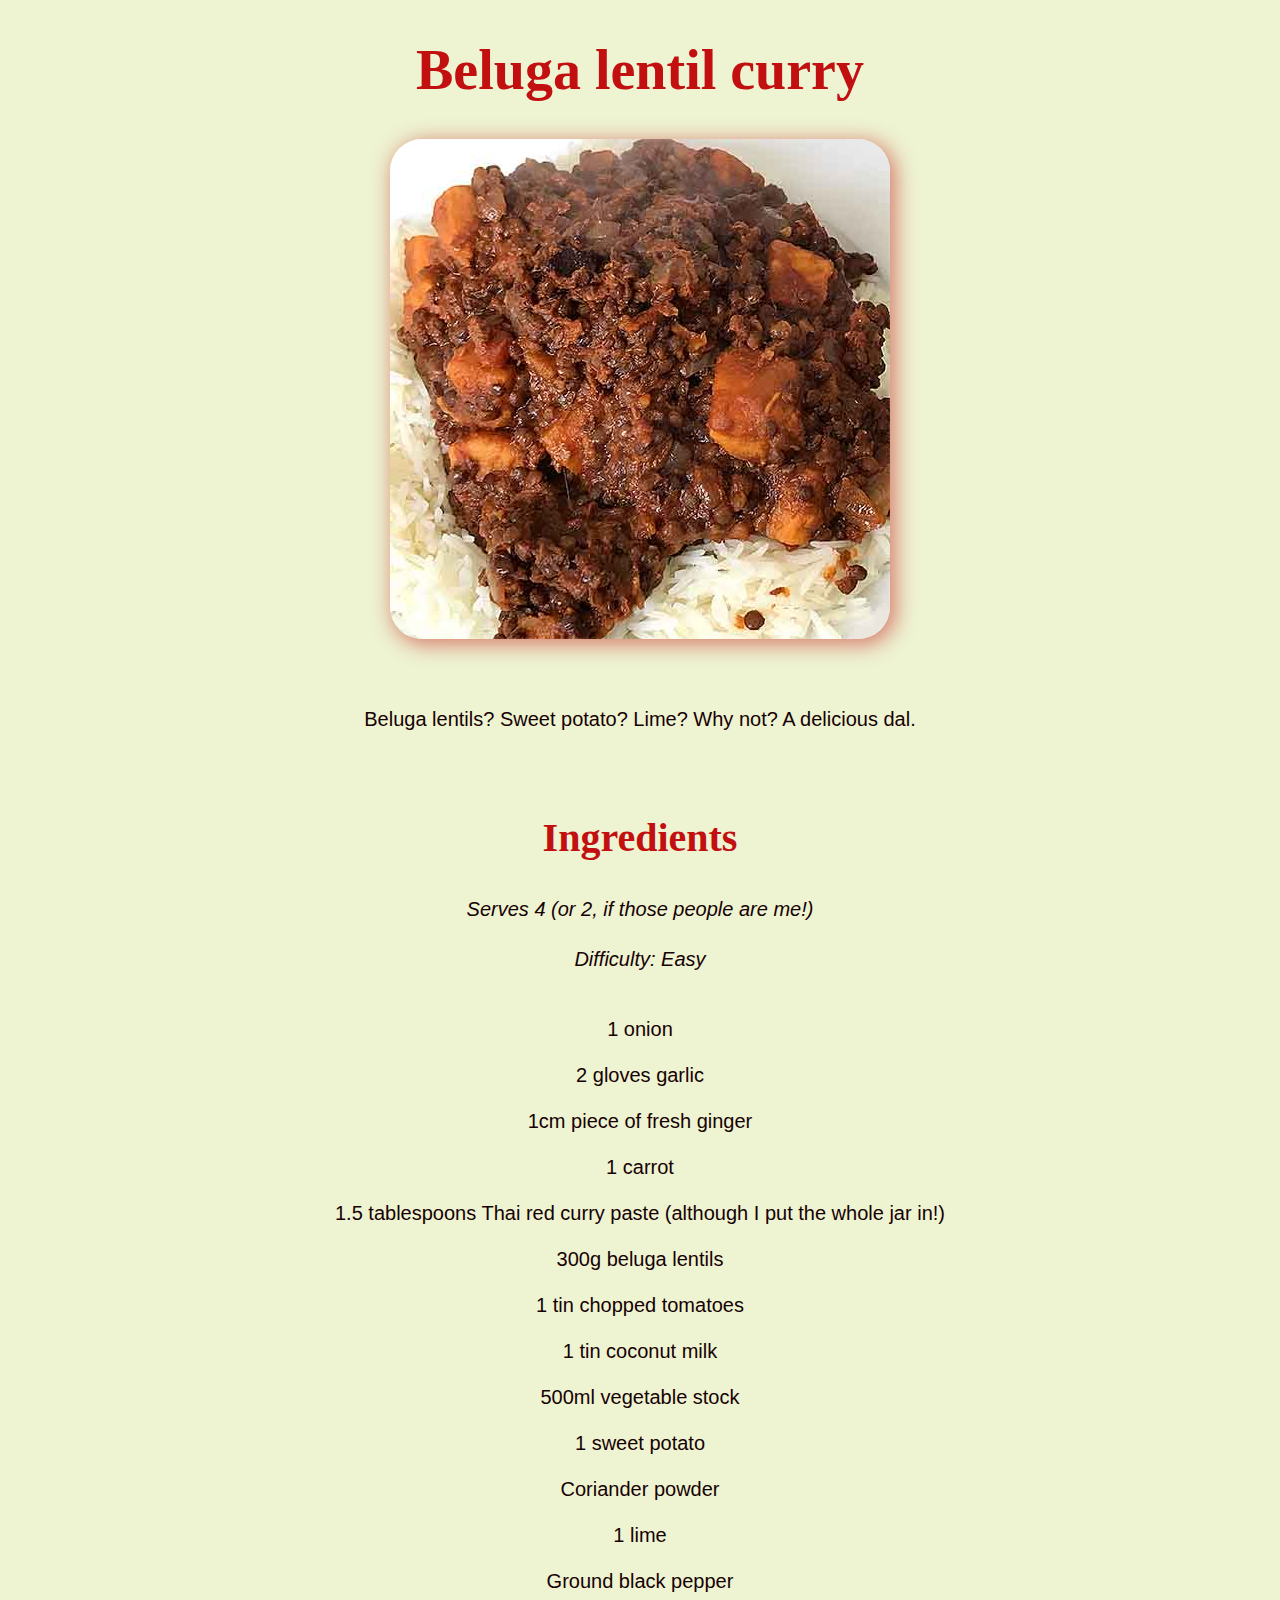
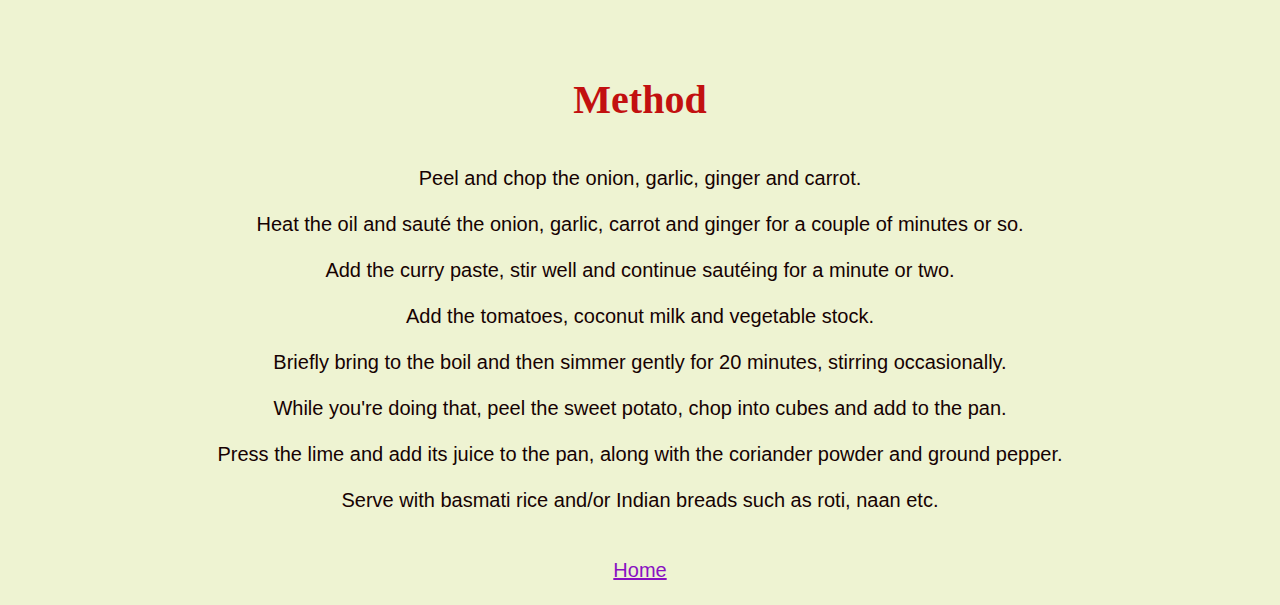
<file: recipes/beluga-lentil-curry.html>
<!DOCTYPE html>
<html lang="en-gb">
<head>
    <meta charset="UTF-8">
    <meta name="viewport" content="width=device-width, initial-scale=1.0">
    <link rel="stylesheet" href="../styles/styles.css"></link>
    <title>Beluga lentil curry</title>
</head>
<body>
    <h1>Beluga lentil curry</h1>
    <img src="images/beluga-lentil-curry-500.jpg" alt="Beluga lentil curry" width="500px" height="500px";>
    <p>Beluga lentils? Sweet potato? Lime? Why not? A delicious dal.</p>
    <h2>Ingredients</h2>
    <p><i>Serves 4 (or 2, if those people are me!)</i></p>
    <p><i>Difficulty: Easy</i></p>
    <ul>
        <li>1 onion</li>
        <li>2 gloves garlic</li>
        <li>1cm piece of fresh ginger</li>
        <li>1 carrot</li>
        <li>1.5 tablespoons Thai red curry paste (although I put the whole jar in!)</li>
        <li>300g beluga lentils</li>
        <li>1 tin chopped tomatoes</li>
        <li>1 tin coconut milk</li>
        <li>500ml vegetable stock</li>
        <li>1 sweet potato</li>
        <li>Coriander powder</li>
        <li>1 lime</li>
        <li>Ground black pepper</li>
    </ul>
    <h2>Method</h2>
    <ol>
        <li>Peel and chop the onion, garlic, ginger and carrot.</li>
        <li>Heat the oil and sauté the onion, garlic, carrot and ginger for a couple of minutes or so.</li>
        <li>Add the curry paste, stir well and continue sautéing for a minute or two.</li>
        <li>Add the tomatoes, coconut milk and vegetable stock.</li>
        <li>Briefly bring to the boil and then simmer gently for 20 minutes, stirring occasionally.</li>
        <li>While you're doing that, peel the sweet potato, chop into cubes and add to the pan.</li>
        <li>Press the lime and add its juice to the pan, along with the coriander powder and ground pepper.</li>
        <li>Serve with basmati rice and/or Indian breads such as roti, naan etc.</li>
    </ol>
    <!-- link to home page. Although in real life, you wouldn't add a relative link, as not everybody would arrive on the page via the home page -->
    <p><a href="../index.html">Home</a></p>
</body>
</html>
</file>
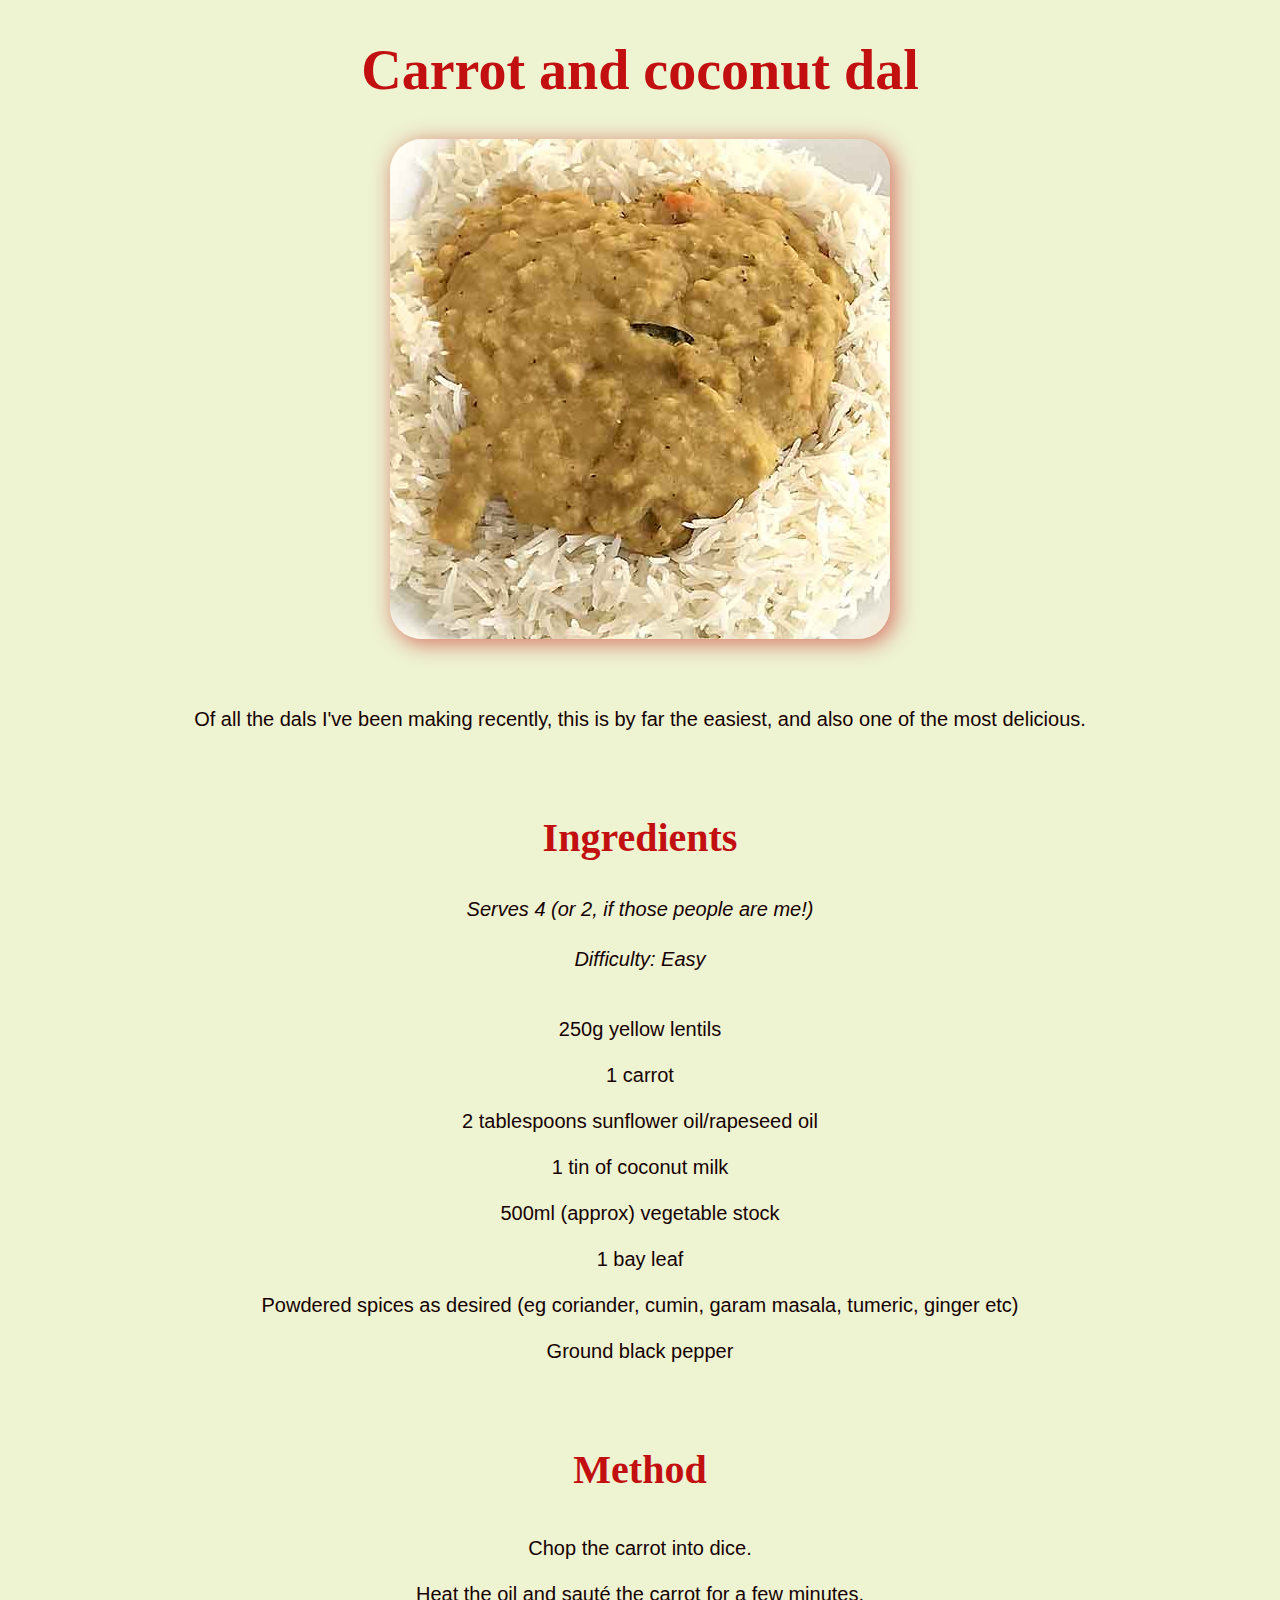
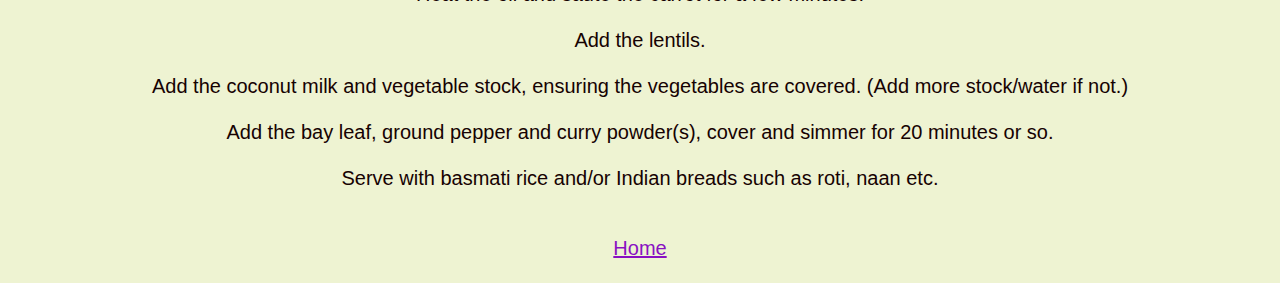
<file: recipes/carrot-coconut-dal.html>
<!DOCTYPE html>
<html lang="en-gb">
<head>
    <meta charset="UTF-8">
    <meta name="viewport" content="width=device-width, initial-scale=1.0">
    <link rel="stylesheet" href="../styles/styles.css"></link>
    <title>Carrot and coconut dal</title>
</head>
<body>
    <h1>Carrot and coconut dal</h1>
    <img src="images/carrot-coconut-dal-500.jpg" alt="Carrot and coconut dal" width="500px" height="500px";>
    <p>Of all the dals I've been making recently, this is by far the easiest, and also one of the most delicious.</p>
    <h2>Ingredients</h2>
    <p><i>Serves 4 (or 2, if those people are me!)</i></p>
    <p><i>Difficulty: Easy</i></p>
    <ul>
        <li>250g yellow lentils</li>
        <li>1 carrot</li>
        <li>2 tablespoons sunflower oil/rapeseed oil</li>
        <li>1 tin of coconut milk</li>
        <li>500ml (approx) vegetable stock</li>
        <li>1 bay leaf</li>
        <li>Powdered spices as desired (eg coriander, cumin, garam masala, tumeric, ginger etc)</li>
        <li>Ground black pepper</li>
    </ul>
    <h2>Method</h2>
    <ol>
        <li>Chop the carrot into dice.</li>
        <li>Heat the oil and sauté the carrot for a few minutes.</li>
        <li>Add the lentils.</li>
        <li>Add the coconut milk and vegetable stock, ensuring the vegetables are covered. (Add more stock/water if not.)</li>
        <li>Add the bay leaf, ground pepper and curry powder(s), cover and simmer for 20 minutes or so.</li>
        <li>Serve with basmati rice and/or Indian breads such as roti, naan etc.</li>
    </ol>
    <!-- link to home page. Although in real life, you wouldn't add a relative link, as not everybody would arrive on the page via the home page -->
    <p><a href="../index.html">Home</a></p>
</body>
</html>
</file>
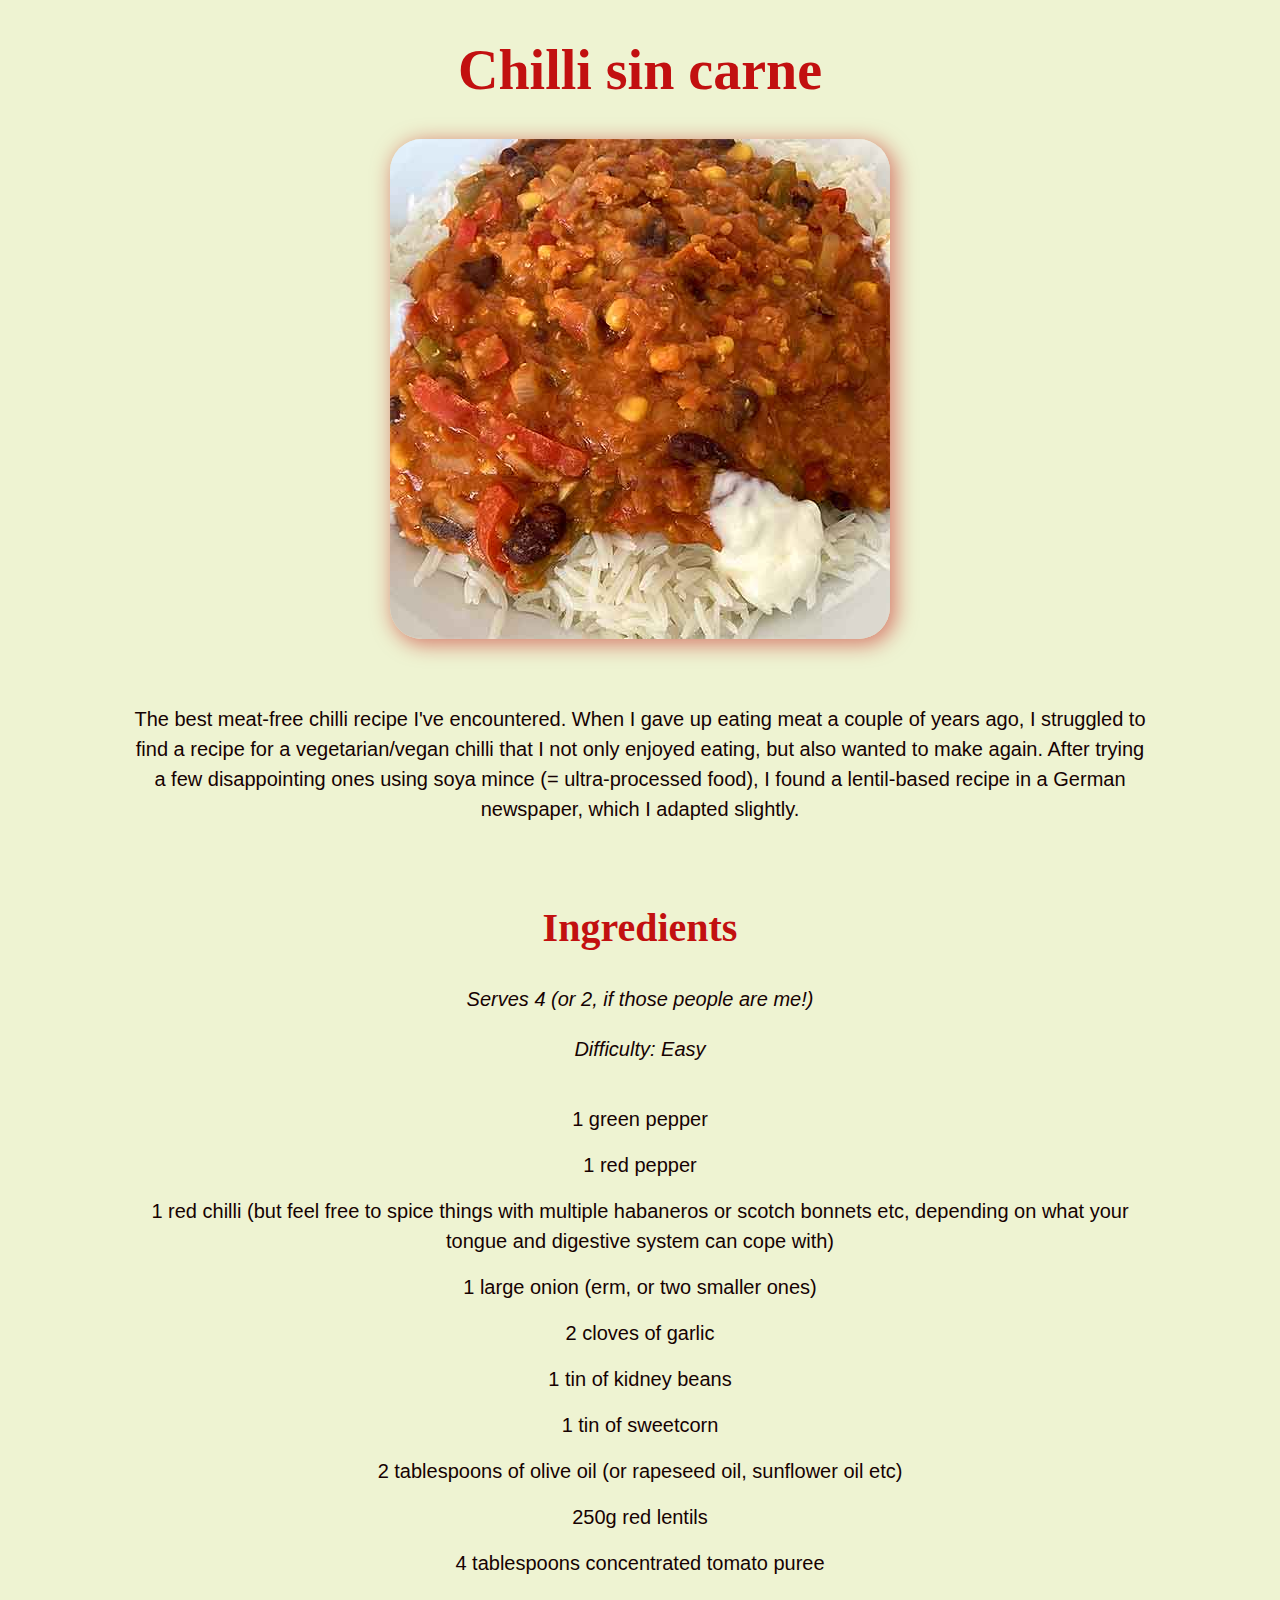
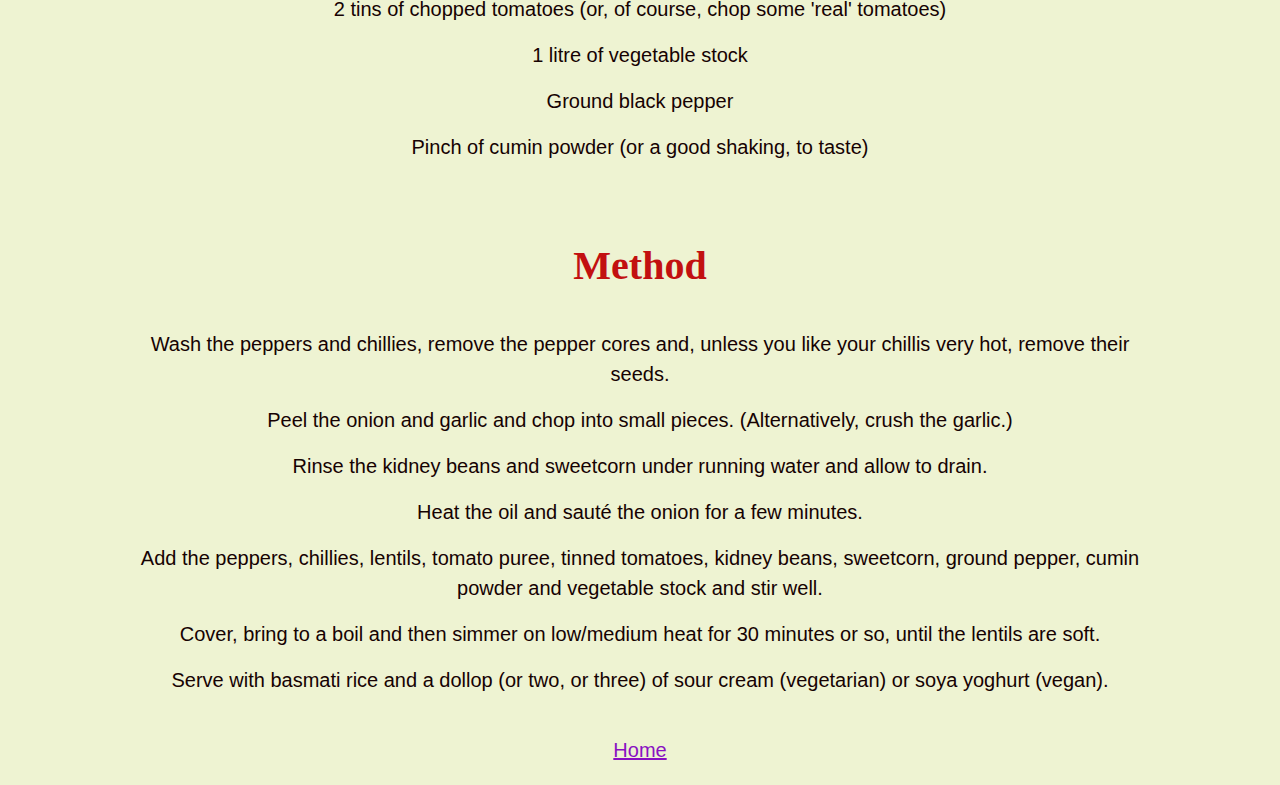
<file: recipes/chilli-sin-carne.html>
<!DOCTYPE html>
<html lang="en-gb">
<head>
    <meta charset="UTF-8">
    <meta name="viewport" content="width=device-width, initial-scale=1.0">
    <link rel="stylesheet" href="../styles/styles.css"></link>
    <title>Chilli sin carne</title>
</head>
<body>
    <h1>Chilli sin carne</h1>
    <img src="images/chilli-sin-carne-500.jpg" alt="Chilli sin carne" width="500px" height="500px";>
    <p>The best meat-free chilli recipe I've encountered. When I gave up eating meat a couple of years ago, I struggled to find a recipe for a vegetarian/vegan chilli that I not only enjoyed eating, but also wanted to make again. After trying a few disappointing ones using soya mince (=&nbsp;ultra-processed food), I found a lentil-based recipe in a German newspaper, which I adapted slightly.</p>
    <h2>Ingredients</h2>
    <p><i>Serves 4 (or 2, if those people are me!)</i></p>
    <p><i>Difficulty: Easy</i></p>
    <ul>
        <li>1 green pepper</li>
        <li>1 red pepper</li>
        <li>1 red chilli (but feel free to spice things with multiple habaneros or scotch bonnets etc, depending on what your tongue and digestive system can cope with)</li>
        <li>1 large onion (erm, or two smaller ones)</li>
        <li>2 cloves of garlic</li>
        <li>1 tin of kidney beans</li>
        <li>1 tin of sweetcorn</li>
        <li>2 tablespoons of olive oil (or rapeseed oil, sunflower oil etc)</li>
        <li>250g red lentils</li>
        <li>4 tablespoons concentrated tomato puree</li>
        <li>2 tins of chopped tomatoes (or, of course, chop some 'real' tomatoes)</li>
        <li>1 litre of vegetable stock</li>
        <li>Ground black pepper</li>
        <li>Pinch of cumin powder (or a good shaking, to taste)</li>
    </ul>
    <h2>Method</h2>
    <ol>
        <li>Wash the peppers and chillies, remove the pepper cores and, unless you like your chillis very hot, remove their seeds.</li>
        <li>Peel the onion and garlic and chop into small pieces. (Alternatively, crush the garlic.)</li>
        <li>Rinse the kidney beans and sweetcorn under running water and allow to drain.</li>
        <li>Heat the oil and sauté the onion for a few minutes.</li>
        <li>Add the peppers, chillies, lentils, tomato puree, tinned tomatoes, kidney beans, sweetcorn, ground pepper, cumin powder and vegetable stock and stir well.</li>
        <li>Cover, bring to a boil and then simmer on low/medium heat for 30 minutes or so, until the lentils are soft.</li>
        <li>Serve with basmati rice and a dollop (or two, or three) of sour cream (vegetarian) or soya yoghurt (vegan).</li>
    </ol>
    <!-- link to home page. Although in real life, you wouldn't add a relative link, as not everybody would arrive on the page via the home page -->
    <p><a href="../index.html">Home</a></p>
</body>
</html>
</file>
<file: styles/styles.css>
:root {
  --colour-background: #eef3d2;
  --colour-dark-red: #c21010;
  --colour-white: #fff;
  --colour-link: #8910c2;
  --colour-link-visited: #631389;
  --colour-link-hover: #c21010;
  --colour-link-active: rgba(194, 16, 16, 0.5);
  --base-font-family: Arial, Helvetica, sans-serif;
  --base-font-size: 1.25em;
  --base-text-colour: #160202;
  --base-spacing-unit: 1rem;
  --base-box-shadow: .2em .2em .5em .2em var(--nav-background);
  --nav-background: var(--colour-dark-red);
  --nav-items: var(--colour-background);
  --nav-items-hover: var(--colour-white);
  --nav-items-hover-background: rgba(255, 255, 255, 0.4);
  --nav-items-active: rgba(255, 255, 255, 0.7);
}

body {
  background: var(--colour-background);
  text-align: center;
  font-family: var(--base-font-family);
  font-size: var(--base-font-size);
  width: 80vw;
  margin: 0 auto;
}


@media only screen and (min-width: 30rem) {
  /* home page background image tablets and up */
  body.home-page {
      background: var(--colour-background) url('../recipes/images/beluga-lentil-curry-1500.jpg') no-repeat right top;
      background-size: cover;
  }
}

@media only screen and (max-width: 30rem) {
.home-page {
  background: var(--colour-dark-red);
}
}

/* wider content area on home page to accommodate nav */
.home-page {
  width: auto;
}

/* text */

h1, h2 {
  font-family: 'Brush Script MT', cursive;
}

p, ul, ol {
  color: var(--base-text-colour);
  line-height: 1.5;
}

h1 {
  font-size: 3.5rem;
  color: var(--colour-dark-red);
}

/* here it's in the nav bar */
.home-page h1 {
  color: var(--nav-items);
}

h2 {
  font-size: 2.5rem;
  margin-top: 2em;
  color: var(--colour-dark-red);
}

/* lists */

li {
  margin: 0.8em 0;
}

/* remove bullet and fix centring problem that results */
ul, ol {
  list-style: none;
  margin: 2em 0 2em -40px;
}

/* link states */
a {
  color: var(--colour-link);
}

a:visited {
  color: var(--colour-link-visited);
}

a:hover {
  color: var(--colour-link-hover);
}

a:active {
  color: var(--colour-link-active);
}

/* nav */

/* mobile first */
  .nav {
    margin: 0;
    padding: 0;
    display: flex;
    flex-direction: column;
    justify-content: flex-start;
  }
  .nav ul {
    display: flex;
    flex-direction: column;
    padding-top: 0.5rem;
  }

  .nav li {
    padding: 0.5rem 0;
  }

  .nav li:hover {
    background: var(--nav-items-hover-background);
  }

  .nav li a {
    color: var(--nav-items);
    text-decoration: none;
    font-weight: 800;
    
  }

  .nav li a:visited {
    color: var(--nav-items);
  }

  .nav li a:hover {
    color: var(--nav-items-hover);
  }

  .nav li a:active {
    color: var(--nav-items-active);
  }


/* tablets and up */
@media only screen and (min-width: 30rem) {
  .nav {
    flex-direction: row;
    justify-content: space-between;
    align-items: center;
    height: calc(var(--base-spacing-unit) * 5);
    box-shadow: var(--base-box-shadow);
    padding: var(--base-spacing-unit);
    background-color: var(--nav-background);
  }

  .nav ul {
    display: flex;
    flex-direction: row;
  }

  .nav li {
  margin: 0;
  padding: var(--base-spacing-unit) calc(var(--base-spacing-unit) * 2);
  }
}

/* pictures */

/* phones */

  img {
    border-radius: 2rem;
      box-shadow: 0.2em 0.2em 1em 0.1em rgba(194, 16, 16, 0.5);
      margin-bottom: 2em;
      width: 100%;
      height: auto;
    }

/* tablets and up */    
@media only screen and (min-width: 32rem) {
  img {
    width: 500px;
    height: auto;
  }
</file>
